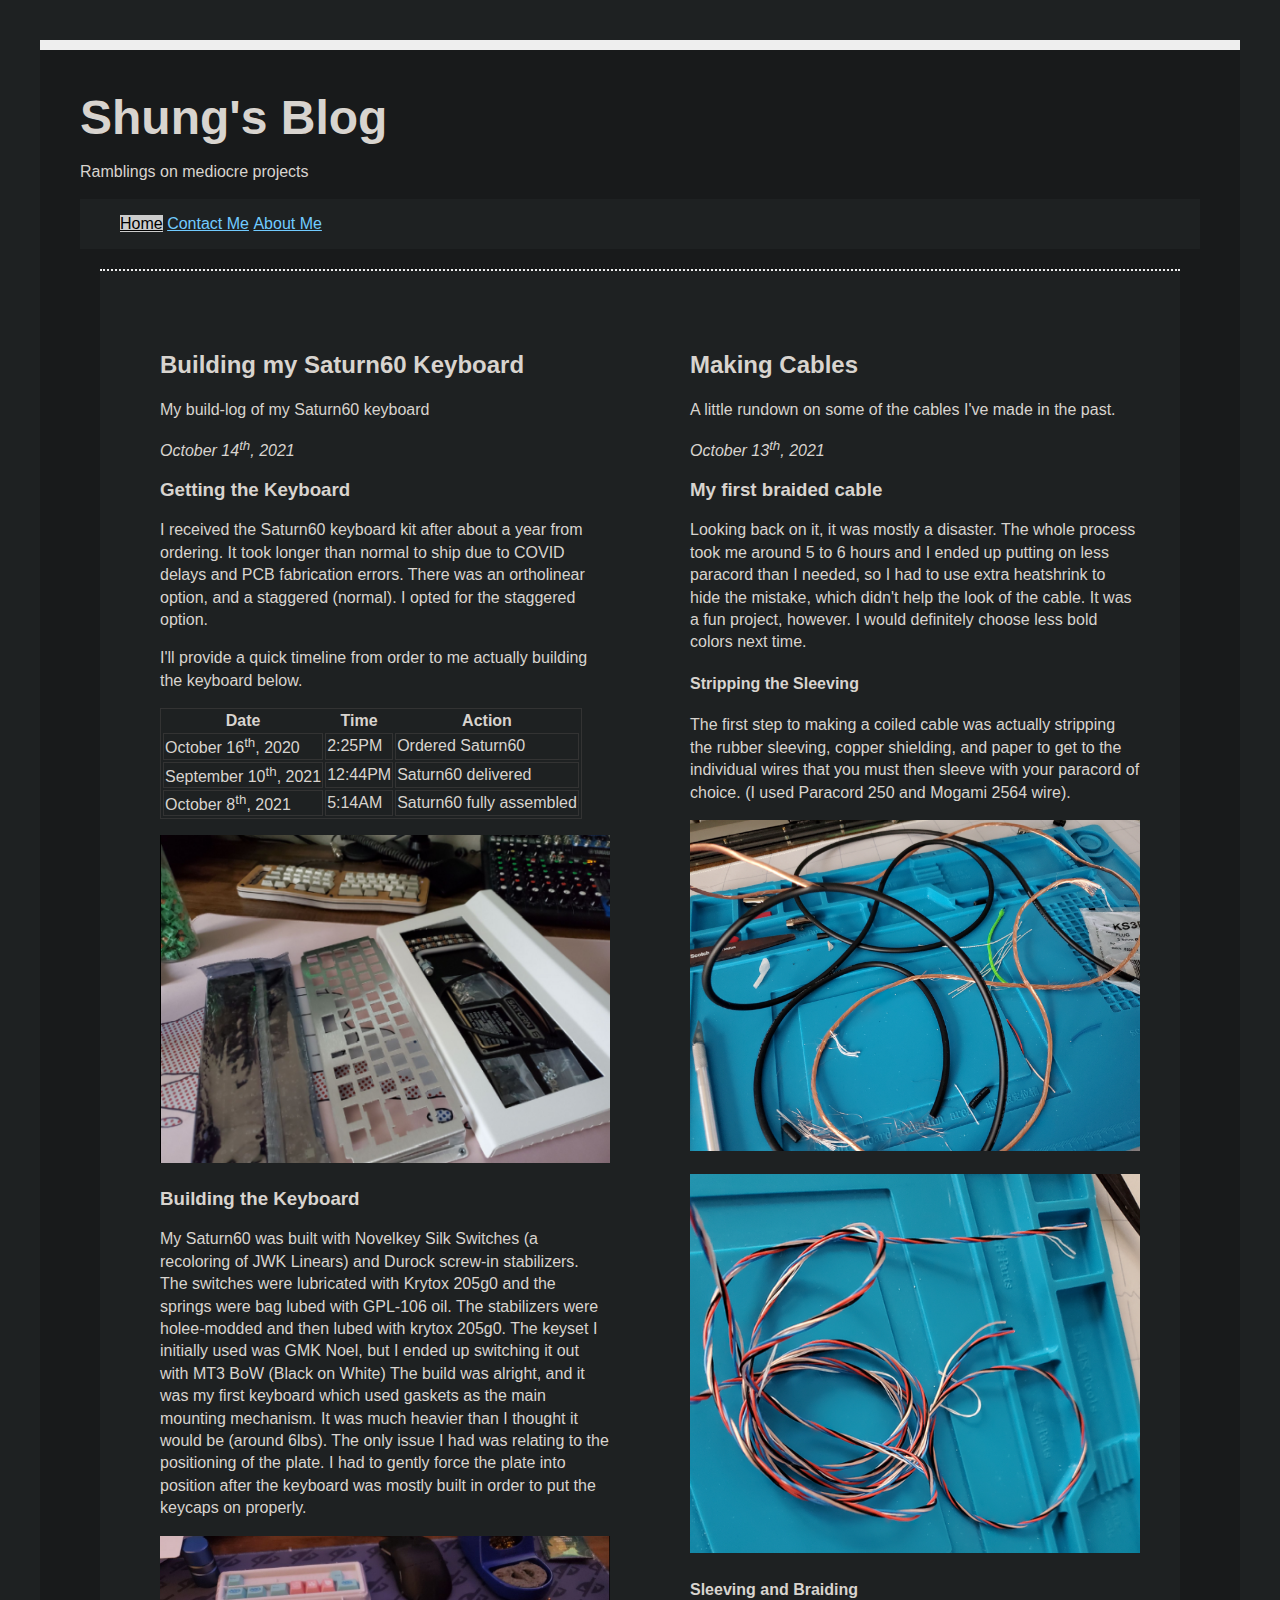
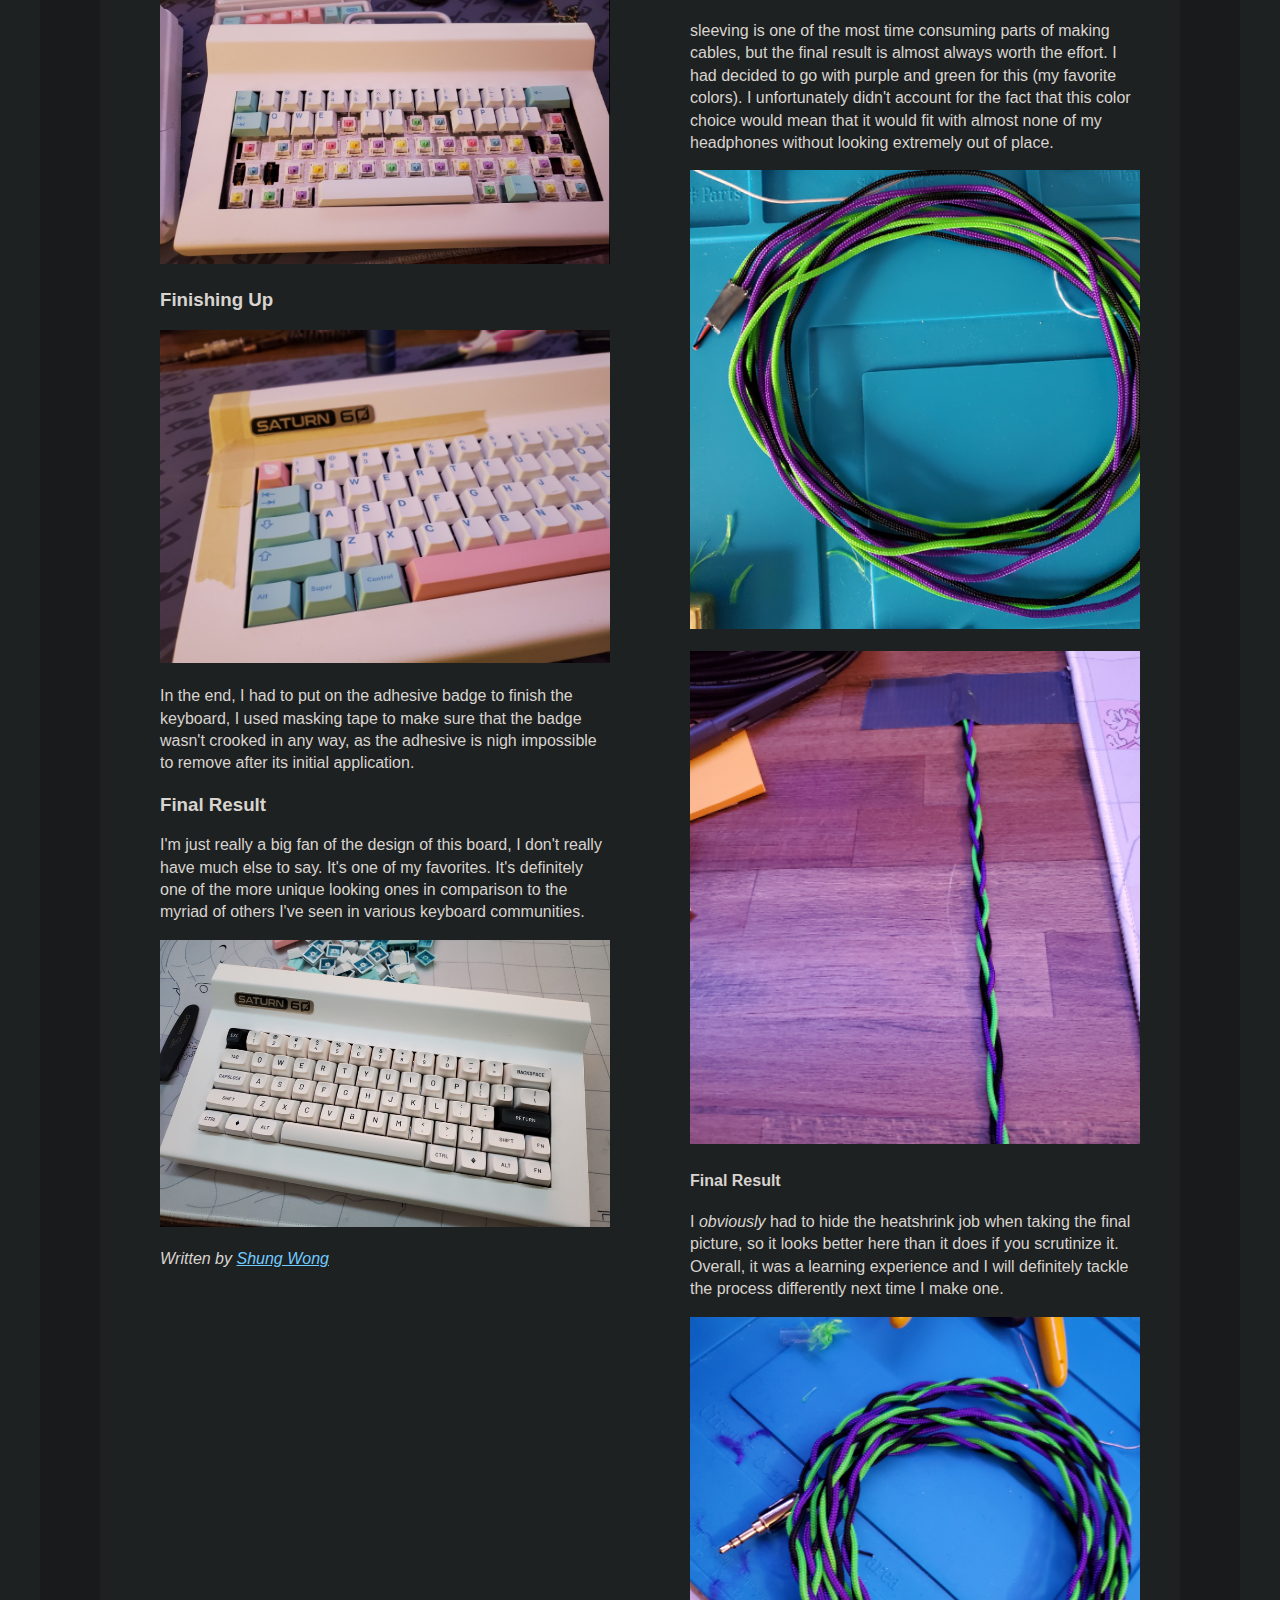
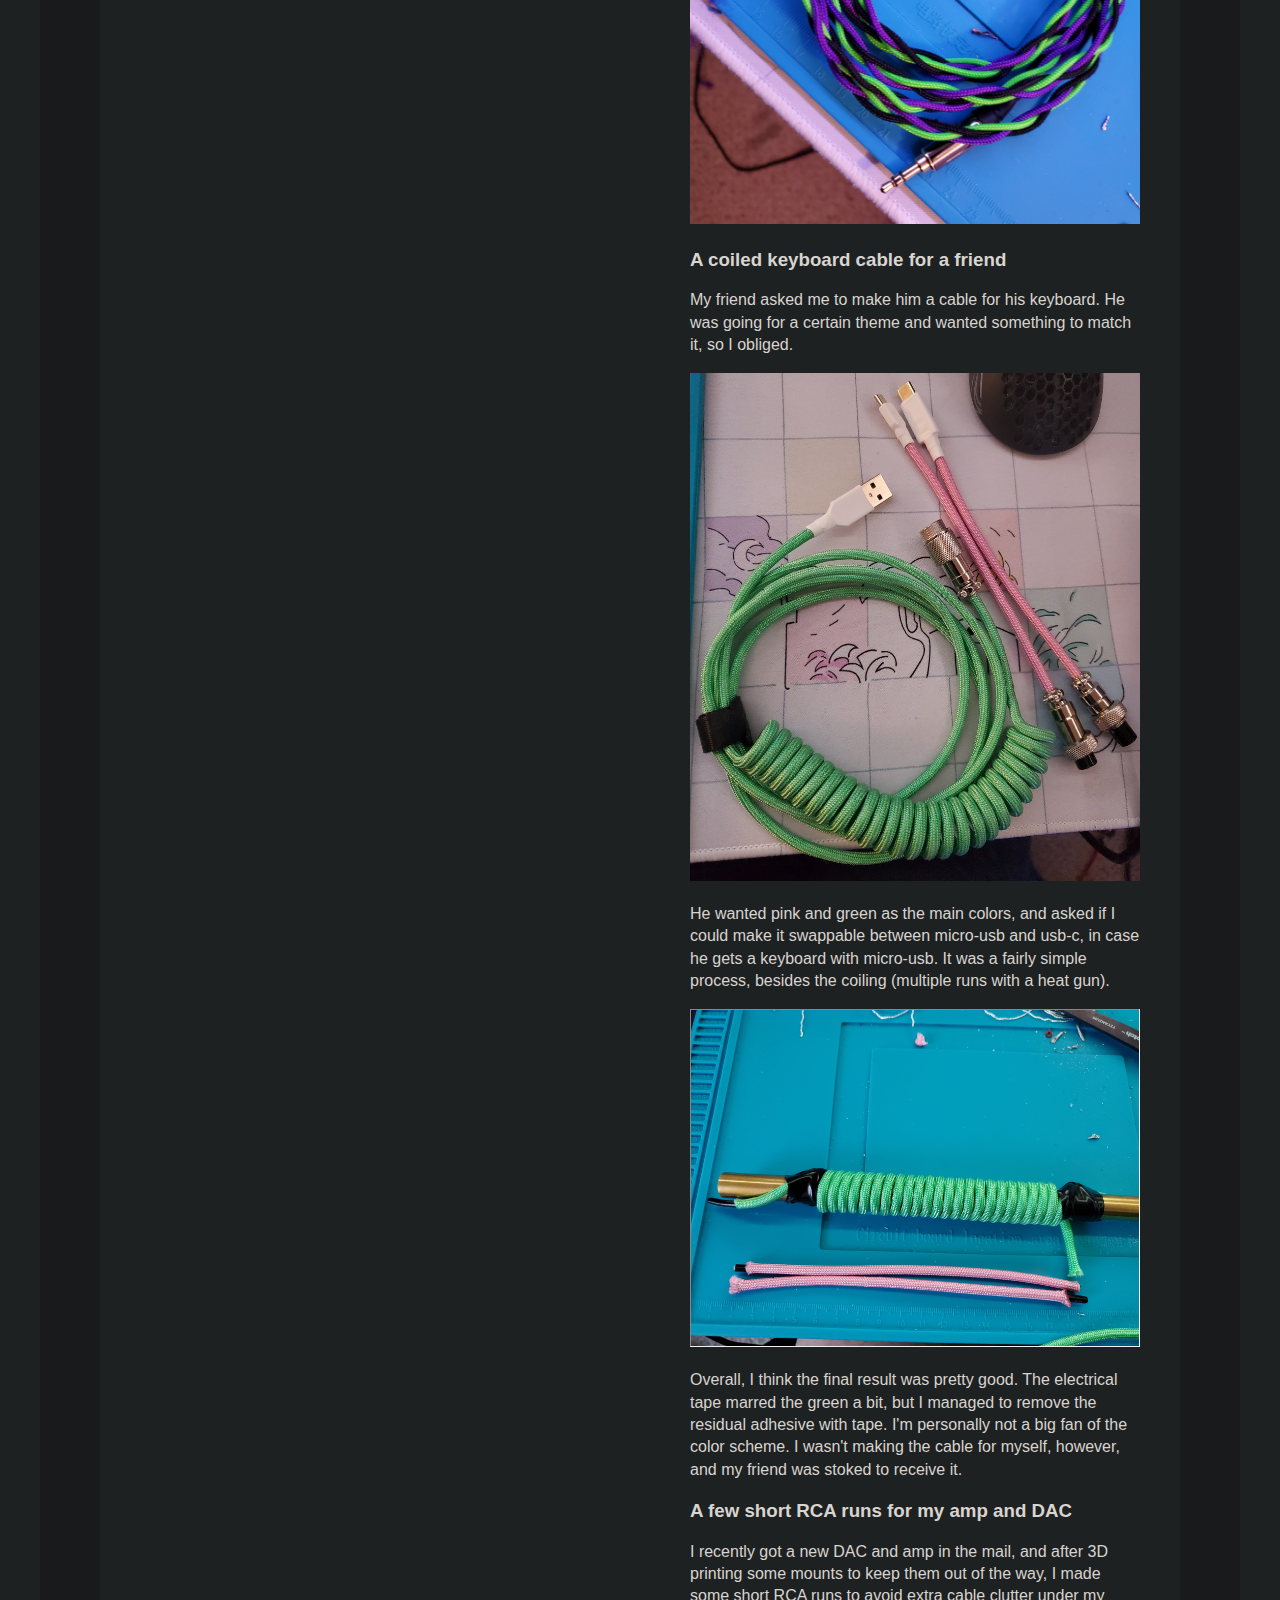
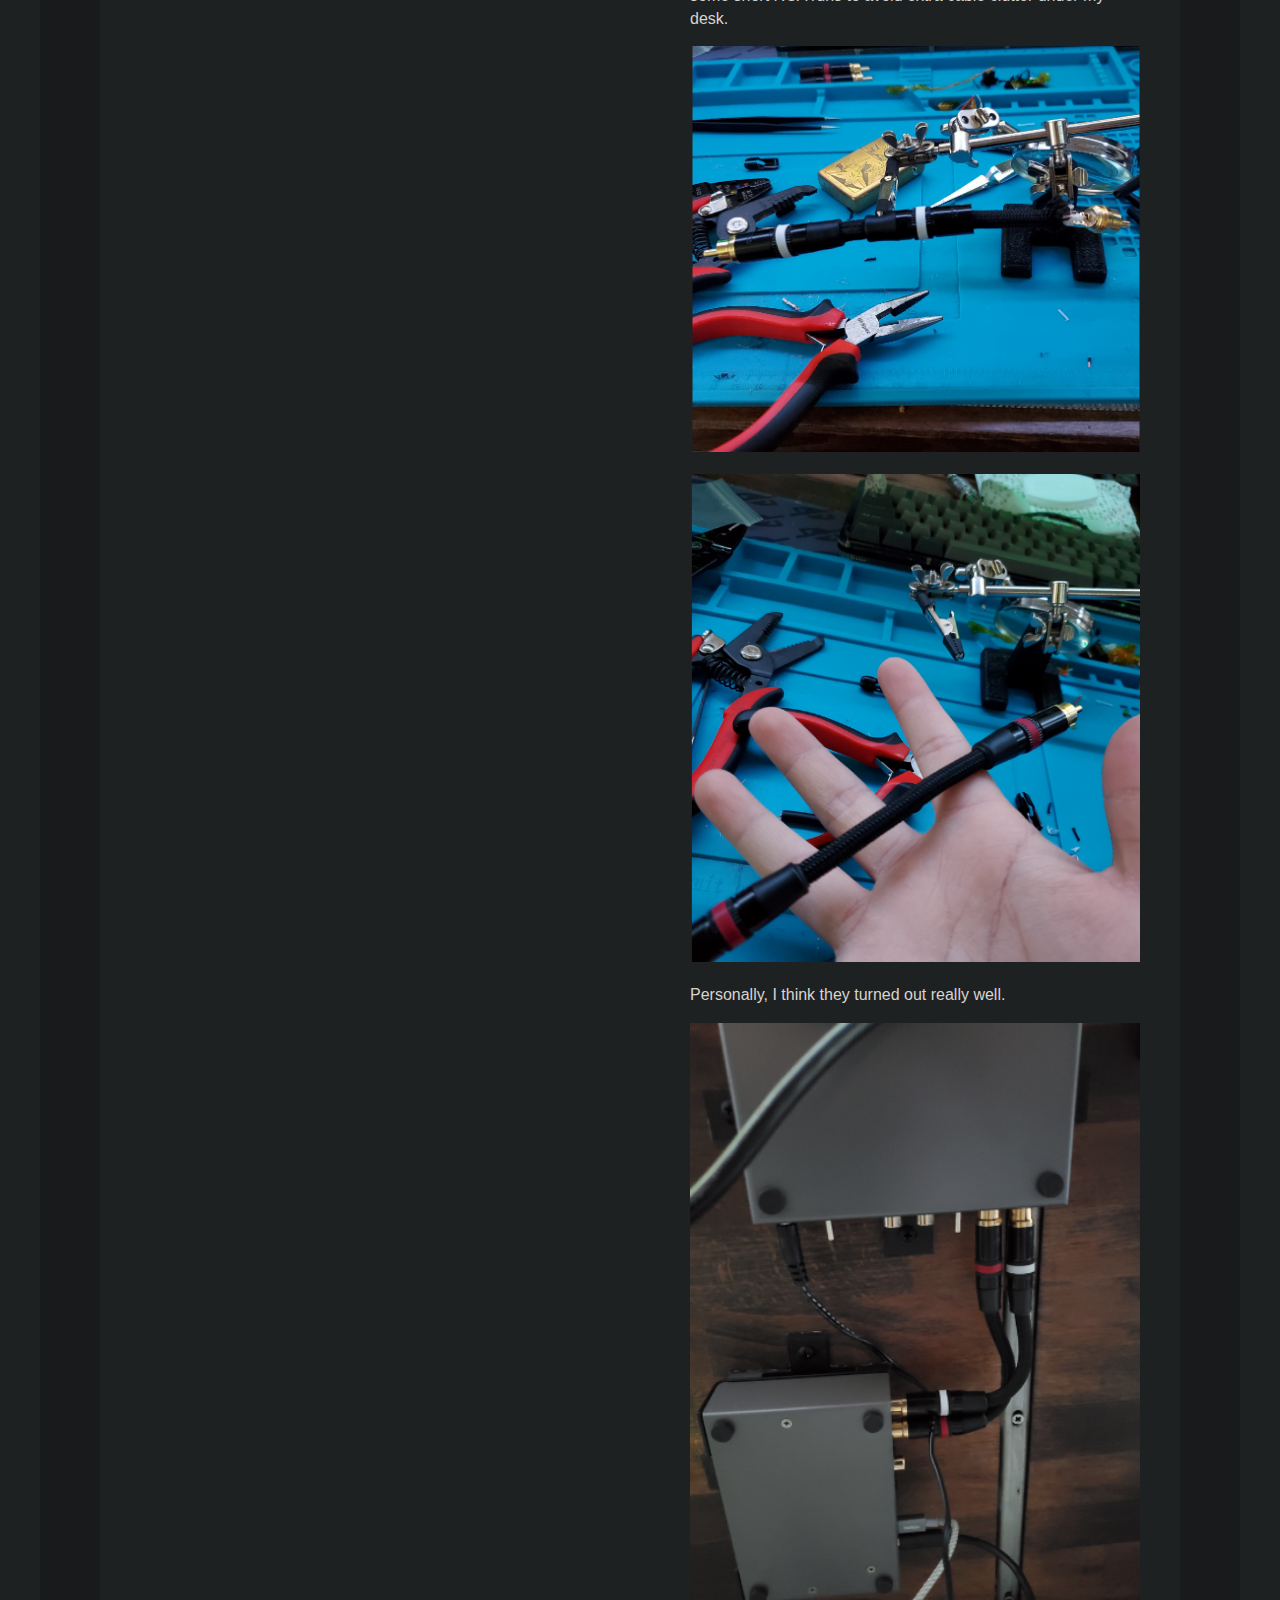
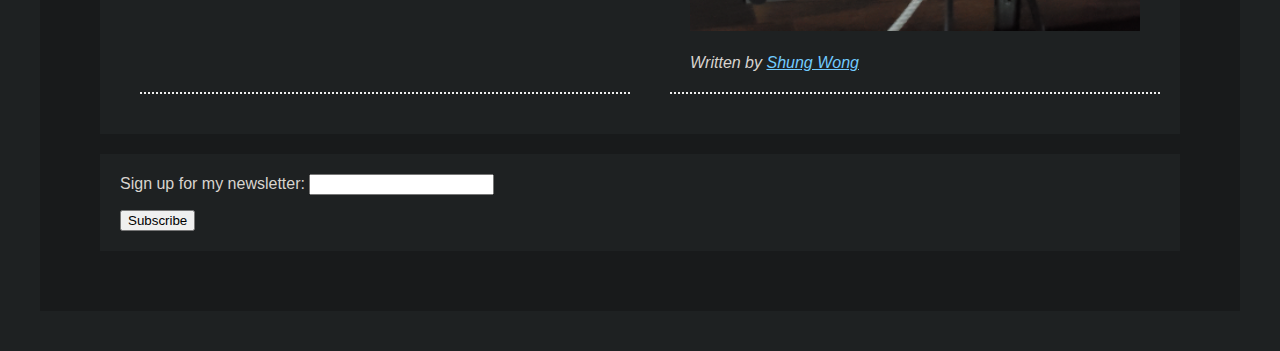
<file: index.html>
<!DOCTYPE html>
<html lang="en">
<head>
    <meta charset="UTF-8">
    <meta http-equiv="X-UA-Compatible" content="IE=edge">
    <meta name="viewport" content="width=device-width, initial-scale=1.0">
    <link rel="stylesheet" href="style.css">
    <title>Shung's Blog</title>
</head>
<body>
    <header>
        <h1>Shung's Blog</h1>
        <p>Ramblings on mediocre projects</p>
    </header>
    <nav class="sticky">
        <ul class ="navigation">
            <li class="navigation">
                <a class="current" href="index.html">Home</a></li>
            <li class="navigation">
                <a href="contact.html">Contact Me</a></li>
            <li class="navigation">
                <a href="about.html">About Me</a></li>
        </ul>
    </nav>
    <section id="blog">
        <article class="blog-post" id="article-1">
            <h2>Building my Saturn60 Keyboard</h2>
            <p>My build-log of my Saturn60 keyboard</p>
            <time datetime="2021-10-14"><em>October 14<sup>th</sup>, 2021</em></time>
                <h3>Getting the Keyboard</h3>
                <p>I received the Saturn60 keyboard kit after about a year from ordering.
                    It took longer than normal to ship due to COVID delays and PCB fabrication errors.
                    There was an ortholinear option, and a staggered (normal). I opted for the staggered option.</p>
                <p>I'll provide a quick timeline from order to me actually building the keyboard below.</p>
                <table>
                    <tr>
                        <th>Date</th>
                        <th>Time</th>
                        <th>Action</th>
                    </tr>
                    <tr>
                        <td>October 16<sup>th</sup>, 2020</td>
                        <td>2:25PM</td>
                        <td>Ordered Saturn60</td>
                    </tr>
                    <tr>
                        <td>September 10<sup>th</sup>, 2021</td>
                        <td>12:44PM</td>
                        <td>Saturn60 delivered</td>
                    </tr>
                    <tr>
                        <td>October 8<sup>th</sup>, 2021</td>
                        <td>5:14AM</td>
                        <td>Saturn60 fully assembled</td>
                    </tr>
                </table>
                <p><img src="images/unboxed.png" alt= "Saturn60 keyboard unboxed"></p>
                <h3>Building the Keyboard</h3>
                   <p>My Saturn60 was built with Novelkey Silk Switches (a recoloring of JWK Linears) and Durock
                    screw-in stabilizers. The switches were lubricated with Krytox 205g0 and the springs were 
                    bag lubed with GPL-106 oil. The stabilizers were holee-modded and then lubed with krytox 205g0.
                     The keyset I initially used was GMK Noel, but I ended up switching it out with MT3 BoW (Black on White)
                    The build was alright, and it was my first keyboard which used gaskets as the main mounting
                    mechanism. It was much heavier than I thought it would be (around 6lbs). The only issue I had
                    was relating to the positioning of the plate. I had to gently force the plate into position after
                the keyboard was mostly built in order to put the keycaps on properly.</p>
                <p><img src="images/almost2.png" alt= "Picture of keyboard nearly complete, but needs plate alignment"></p>
                <h3>Finishing Up</h3>
                    <p><img src="images/badge.png" alt= "Lining up the Saturn60 adhesive badge"></p>
                    <p>In the end, I had to put on the adhesive badge to finish the keyboard, I used masking tape
                        to make sure that the badge wasn't crooked in any way, as the adhesive is nigh impossible to remove
                        after its initial application.</p>
                <h3>Final Result</h3>
                    <p>I'm just really a big fan of the design of this board, I don't really have much else to say. It's one of my favorites. It's 
                        definitely one of the more unique looking ones in comparison to the myriad of others I've seen in various keyboard communities.</p>
                    <p><img src="images/finalboard.png" alt= "Fully built Saturn60"></p>
                <address>
                    Written by <a href="about.html">Shung Wong</a>
                </address>
        </article>
        <article class="blog-post" id="article-2">
            <h2>Making Cables</h2>
            <p>A little rundown on some of the cables I've made in the past.</p>
            <time datetime="2021-10-13"><em>October 13<sup>th</sup>, 2021</em></time>
                <h3>My first braided cable</h3>
                <p>Looking back on it, it was mostly a disaster. The whole process took me around 5 to 6 hours
                    and I ended up putting on less paracord than I needed, so I had to use extra heatshrink to hide
                    the mistake, which didn't help the look of the cable. It was a fun project, however. I would 
                    definitely choose less bold colors next time.</p>
                <h4>Stripping the Sleeving</h4>
                <p>The first step to making a coiled cable was actually stripping the rubber sleeving, copper shielding, and paper to get to the 
                    individual wires that you must then sleeve with your paracord of choice. (I used Paracord 250 and Mogami 2564 wire).</p>
                    <p><img src="images/strip.png" alt="Picture of Mogami 2564 rubber jacket being removed"></p>
                    <p><img src="images/stripped.png" alt="Picture of Mogami cable fully stripped from its insulation and shielding"></p>
                <h4>Sleeving and Braiding</h4>
                <p>sleeving is one of the most time consuming parts of making cables, but the final result is almost always worth the effort.
                    I had decided to go with purple and green for this (my favorite colors). I unfortunately didn't account for the fact that this
                    color choice would mean that it would fit with almost none of my headphones without looking extremely out of place.</p>
                    <p><img src="images/sleeved.png" alt="Picture of Mogami cable sleeved with purple and green paracord"></p>
                    <p><img src="images/braiding.png" alt="Picture of sleeved cable taped to desk for braiding individual wires"></p>
                <h4>Final Result</h4>
                    <p>I <em>obviously</em> had to hide the heatshrink job when taking the final picture, so it looks better here than it does if you scrutinize
                        it. Overall, it was a learning experience and I will definitely tackle the process differently next time I make one.</p>
                        <p><img src="images/finished.png" alt="Picture of braided 3.5mm aux connector"></p>
                <h3>A coiled keyboard cable for a friend</h3>
                <p>My friend asked me to make him a cable for his keyboard. He was going for a certain theme and wanted
                    something to match it, so I obliged.</p>
                    <p><img src="images/cable1.jpg" alt="Picture of pink and green coiled keyboard cables"></p>
                <p>He wanted pink and green as the main colors, and asked if I could make it swappable between
                    micro-usb and usb-c, in case he gets a keyboard with micro-usb. It was a fairly simple process,
                    besides the coiling (multiple runs with a heat gun).</p>
                    <p><img src="images/cable2.png" alt="Picture pink and green sleeved wire"></p>
                <p>Overall, I think the final result was pretty good. The electrical tape marred the green a bit, but I managed
                    to remove the residual adhesive with tape. I'm personally not a big fan of the 
                    color scheme. I wasn't making the cable for myself, however, and my friend was stoked to receive it.</p>
                <h3>A few short RCA runs for my amp and DAC</h3>
                <p>I recently got a new DAC and amp in the mail, and after 3D printing some mounts to keep them out of the way,
                    I made some short RCA runs to avoid extra cable clutter under my desk.</p>
                    <p><img src="images/leftrca.png" alt= "Picture of left-channel audio RCA cable"></p>
                    <p><img src="images/rightrca.png" alt= "Picture of right-channel audio RCA cable"></p>
                <P>Personally, I think they turned out really well.</P>
                    <p><img src="images/installed.png" alt= "Picture of installed RCA cables under mounted DAC and amp."></p>
                <address>
                    Written by <a href="about.html">Shung Wong</a>
                </address>
        </article>
    </section>
    <section>
        <form id="bottom">
            <label>Sign up for my newsletter:
                <input type="text">
            </label>
            <button>Subscribe</button>
        </form>
    </section>
</body>
</html>
</file>
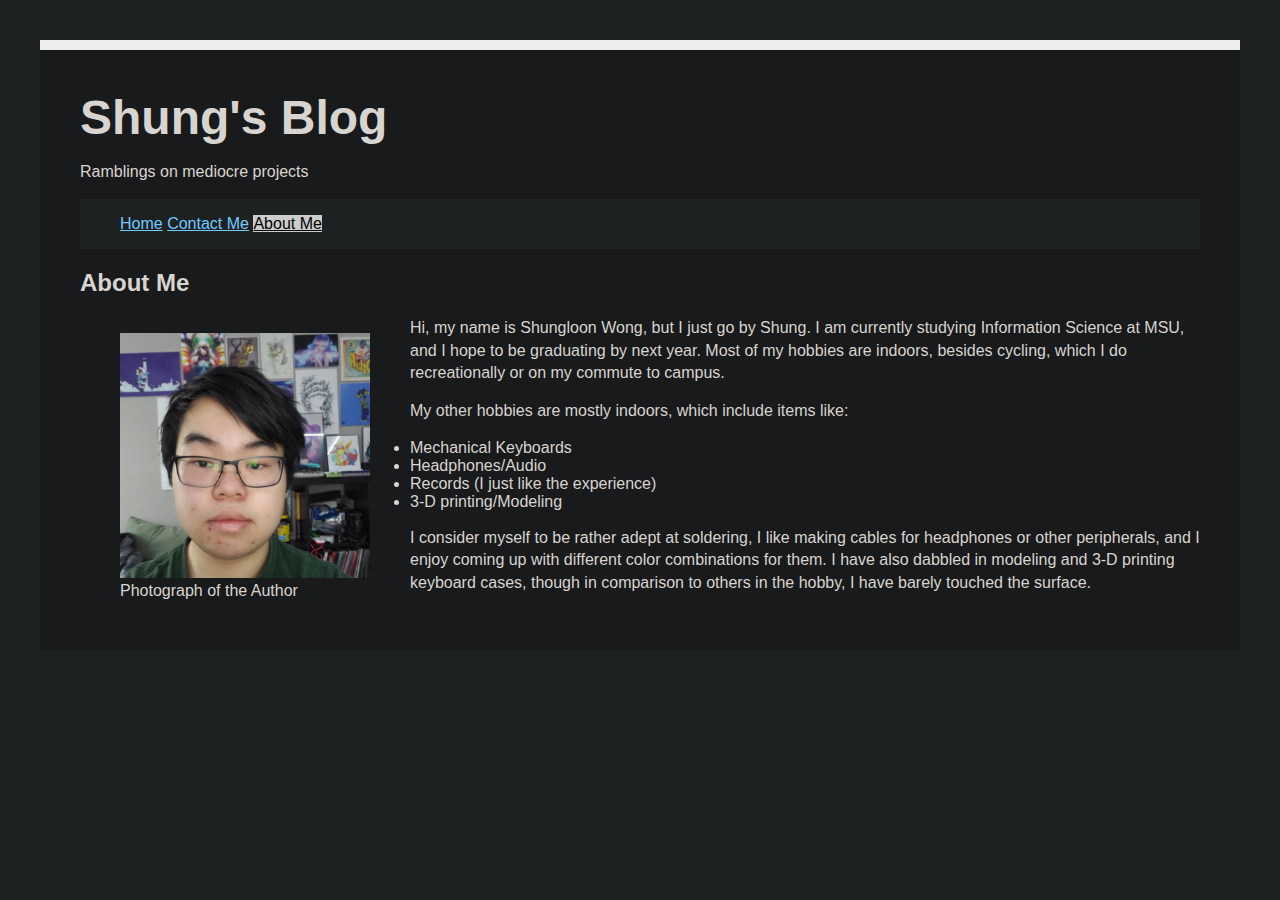
<file: about.html>
<!DOCTYPE html>
<html lang="en">
<head>
    <meta charset="UTF-8">
    <meta http-equiv="X-UA-Compatible" content="IE=edge">
    <meta name="viewport" content="width=device-width, initial-scale=1.0">
    <link rel="stylesheet" href="style.css">
    <title>About Me</title>
</head>
<body>
    <header>
        <h1>Shung's Blog</h1>
        <p>Ramblings on mediocre projects</p>
    </header>
    <nav class="sticky">
        <ul class ="navigation">
            <li class="navigation">
                <a href="index.html">Home</a></li>
            <li class="navigation">
                <a href="contact.html">Contact Me</a></li>
            <li class="navigation">
                <a class="current" href="about.html">About Me</a></li>
        </ul>
    </nav>
    <main>
    <h2>About Me</h2>
         <figure class="authorpic"><img class="author" src="images/facea.png" alt="Photograph of Author" /> <figcaption>Photograph of the Author</figcaption>
            </figure>
    <p>Hi, my name is Shungloon Wong, but I just go by Shung. I am currently studying Information Science
        at MSU, and I hope to be graduating by next year. Most of my hobbies are indoors, besides cycling,
        which I do recreationally or on my commute to campus. </p>
        <p>My other hobbies are mostly indoors, which include items like:</p>
        <ul>
            <li>Mechanical Keyboards</li>
            <li>Headphones/Audio</li>
            <li>Records (I just like the experience)</li>
            <li>3-D printing/Modeling</li>
        </ul>

        <p>I consider myself to be rather adept at soldering, I like making cables for headphones or other 
            peripherals, and I enjoy coming up with different color combinations for them. 
            I have also dabbled in modeling and 3-D printing keyboard cases, though in comparison to others in
            the hobby, I have barely touched the surface.</p>
    </main>
</html>
</file>
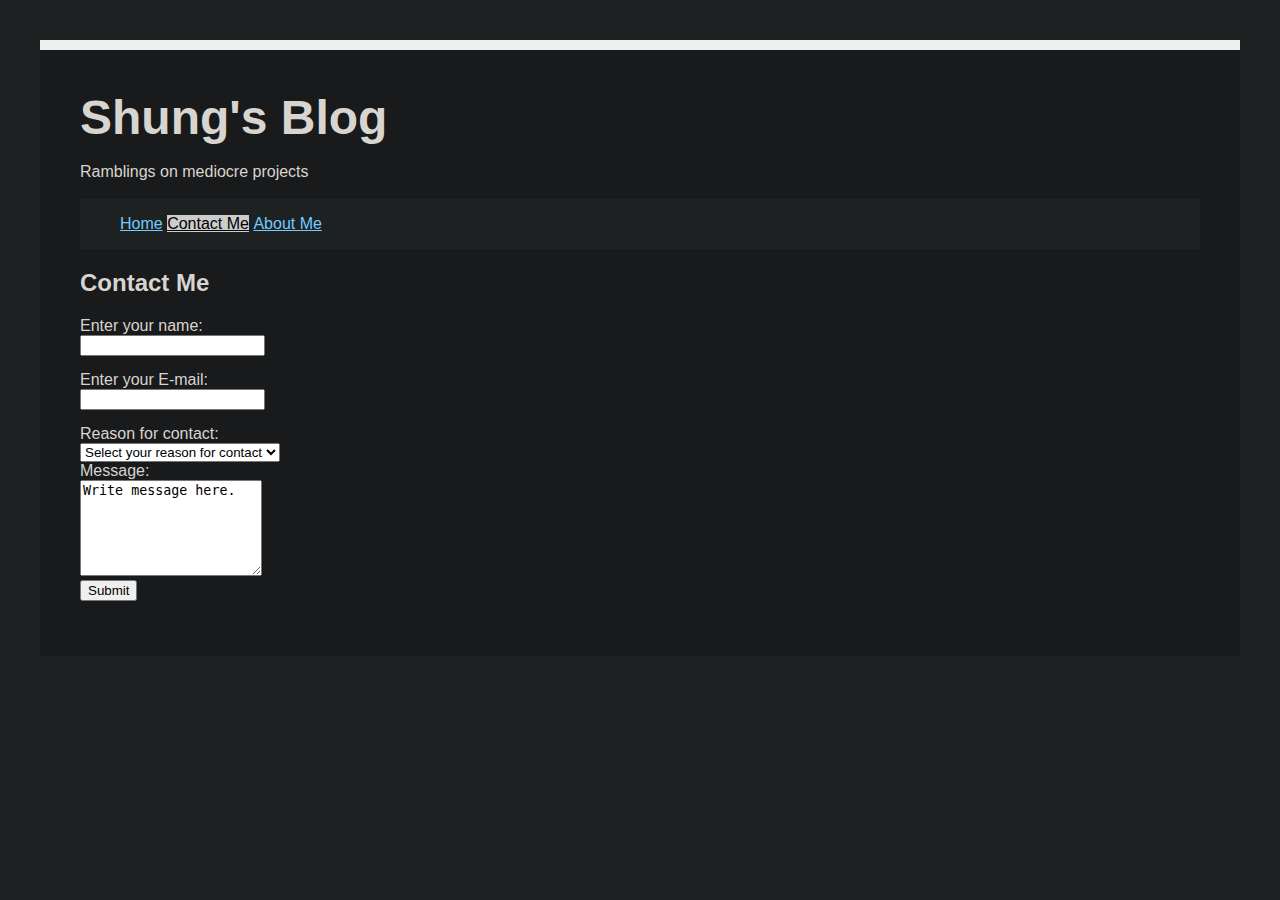
<file: contact.html>
<!DOCTYPE html>
<html lang="en">
<head>
    <meta charset="UTF-8">
    <meta http-equiv="X-UA-Compatible" content="IE=edge">
    <meta name="viewport" content="width=device-width, initial-scale=1.0">
    <link rel="stylesheet" href="style.css">
    <title>Contact Me</title>
</head>
<body>
    <header>
        <h1>Shung's Blog</h1>
        <p>Ramblings on mediocre projects</p>
    </header>
    <nav class="sticky">
        <ul class ="navigation">
            <li class="navigation">
                <a href="index.html">Home</a></li>
            <li class="navigation">
                <a class="current" href="contact.html">Contact Me</a></li>
            <li class="navigation">
                <a href="about.html">About Me</a></li>
        </ul>
    </nav>
    <h2>Contact Me</h2>
    <form class="form">
        <div class="form">
        <label for="name">Enter your name:
        </label>
            <input type="text" name="name" id="name" required>
        </div>
        <div class="form">
        <label for="email">Enter your E-mail:
        </label>
            <input type="text" name="email" id="email" required>
        </div>
        <div class="form">
        <label for="select-reason">Reason for contact:
        </label>
            <select name="reason" id="select-reason">
                <option value="">Select your reason for contact</option>
                <option value="hi">Just saying hi</option>
                <option value="contractor">Looking for a contractor</option>
                <option value="interview">Interested in an interview</option>
            </select>
        </div>
        <div class="form">
        <label for="comments">Message:
        </label>
            <textarea id="comments" name="comments" rows="6" cols="20" spellcheck="true">
Write message here.
            </textarea>
        </div>
        <div class="form">
            <input type="submit" value="Submit">
        </div>
    </form>
</body>
</html>
</file>
<file: style.css>
html
{
    background: #1E2122;
}

body
{
    font-family:Arial, Helvetica, sans-serif;
    margin: 40px;
    padding: 40px;
    color: #d8d4cf;
    border-top: 10px solid #eee;
    background: #181A1B;
    
}

h1
{
    font-size: 3em;
    margin: 0;
}

p
{
    line-height: 1.4em;
}

#blog
{
    border-top: 2px dotted #eee;
}

.blog-post
{
    border-bottom: 2px dotted #eee;
}

img
{
    width: 450px;
    height: auto;
}

a[href*="html"]
{
    color: #71CBFF;
}

label, input
{
    display: table-cell;
    margin-bottom: 15px;
}


.navigation
{
    display: inline-block;
}

a.current {
    background-color: #ccc;
    color: black;
}

table, td
{
    border: 1px solid #333;
}

.sticky
{
    background:#1E2122;
    position: sticky;
    top: 0;
}

section
{
    background: #1E2122;
    
    display: flex;
    padding: 20px;
    margin: 20px;
}

article
{
    padding: 20px;
    margin: 20px;
}

article:nth-of-type(1)
{
    flex:2px;
}

article:nth-of-type(2)
{
    flex:1px;
}

.authorpic
{
    float: left;
}

.author
{
    width: 250px;
    height: auto;
}


@media (max-width: 400px) 
{
    body
    {
        margin: 30px;
        padding: 20px;
        color: #e9d0b2;
        
    }
    section
    {
        margin: 0;
        padding: 0;
    }
    article
    {
        padding: 0;
    }
    img
    {
      width: 200px;
      height: auto;  
    }
    section
    {
        display:inline-block;
    }
}
</file>
